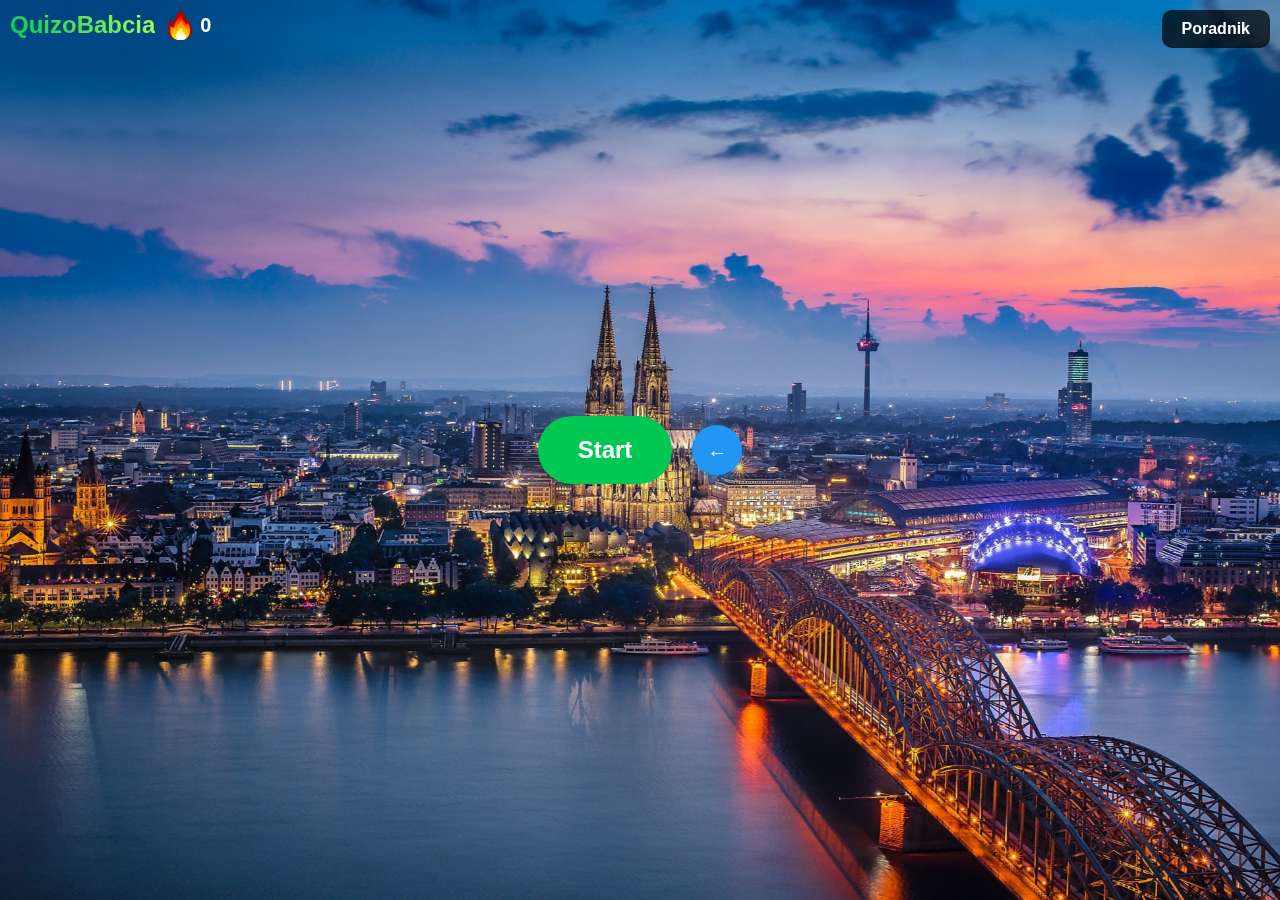
<file: index.html>
<!DOCTYPE html>
<html lang="pl">
<head>
  <meta charset="UTF-8">
  <meta name="viewport" content="width=device-width, initial-scale=1">
  <title>QuizoBabcia - Start</title>
  <!-- Link do pliku CSS -->
  <link rel="stylesheet" href="styles.css">
</head>
<body>
  <!-- Rozmyte tło -->
  <div id="blurredBackground"></div>

  <!-- Napis z logo i licznik -->
  <div class="corner">
    <div class="gradient-text">QuizoBabcia</div>
    <div class="fire-counter">
      <img src="firepass.png" alt="Ogień">
      <span id="fireCount">0</span>
    </div>
  </div>

  <!-- Przyciski: Start, Poradnik i Strzałka w lewo -->
  <div class="container">
    <button id="startBtn">Start</button>
    <button id="helpBtn">Poradnik</button>
    <!-- Dodano okrągły przycisk z niebieską strzałką -->
    <a href="głowna.html" class="arrow-left" aria-label="Powrót do strony głównej">
      &#8592;
    </a>
  </div>

  <!-- Modal wyboru kategorii -->
  <div id="categoryModal" class="modal">
    <div class="modal-content">
      <h2>Wybierz kategorię</h2>
      <button onclick="location.href='quiz_kulinaria.html'">Kulinarne</button>
      <button onclick="location.href='quiz_senior.html'">Senior</button>
      <button onclick="location.href='quiz_przydatne.html'">Przydatne</button>
    </div>
  </div>

  <!-- Overlay poradnika -->
  <div id="helpOverlay">
    <div id="helpContent">
    <h2>==Poradnik QuizoBabcia==</h2>
<p><strong>Poziomy: Łatwy, trudny</strong></p>
<p><strong>Łatwy:</strong> Na rozgrzewkę, jest 10 pytań które się ciągle powtarzają.</p>
<p><strong>Trudny:</strong> Jest 10 pytań, które również się powtarzają, ale są trudniejsze.</p>
<h2>==Co to quizobabcia?==</h2>
<p>Quizobabcia to tak zwany "Quiz" (czytaj kłiz), czyli pytania z różnych kategorii – geografia, matematyka, angielski. Oparty na uczeniu się niemieckiego dla babci Joli. 😊</p>
<h2>==Zasady==</h2>
<p>Wybieraj poprawne odpowiedzi strzałkami (góra i dół). Jeżeli obramówka opcji wyboru jest zielona, zaznaczyłeś dobrze. Jeśli czerwona – źle.</p>
<p>Zwycięska passa to licznik twoich wszystkich wygranych z rzędu we wszystkich kategoriach. Wygrana jest wtedy, kiedy uzyskasz 10/10.</p>
<p><strong>Dobrej zabawy życzy Aleks 😊</strong> <br> 12.04.2025</p>

      <button id="closeHelp">Zamknij</button>
    </div>
  </div>

  <script>
    // Pobieranie liczby wygranych z localStorage
    const fireCounterElement = document.getElementById("fireCount");
    const fireStreak = localStorage.getItem("fireStreak") || 0; // Domyślnie 0
    fireCounterElement.textContent = fireStreak;

    // Obsługa przycisku "Poradnik"
    const helpBtn = document.getElementById("helpBtn");
    const helpOverlay = document.getElementById("helpOverlay");
    const closeHelp = document.getElementById("closeHelp");

    helpBtn.addEventListener("click", () => {
      helpOverlay.style.display = "flex";
      helpOverlay.style.animation = "fadeIn 0.5s ease";
    });

    closeHelp.addEventListener("click", () => {
      helpOverlay.style.animation = "fadeOut 0.5s ease";
      setTimeout(() => {
        helpOverlay.style.display = "none";
      }, 500); // Utrzymanie animacji fadeOut
    });

    // Obsługa przycisku "Start" i otwieranie modalu kategorii
    const startBtn = document.getElementById("startBtn");
    const categoryModal = document.getElementById("categoryModal");

    startBtn.addEventListener("click", () => {
      categoryModal.style.display = "flex"; // Pokazuje modal kategorii
    });

    // Zamknięcie modalu przy kliknięciu poza treścią
    categoryModal.addEventListener("click", (e) => {
      if (e.target === categoryModal) {
        categoryModal.style.display = "none"; // Ukrywa modal
      }
    });
  </script>
</body>
</html>
</file>
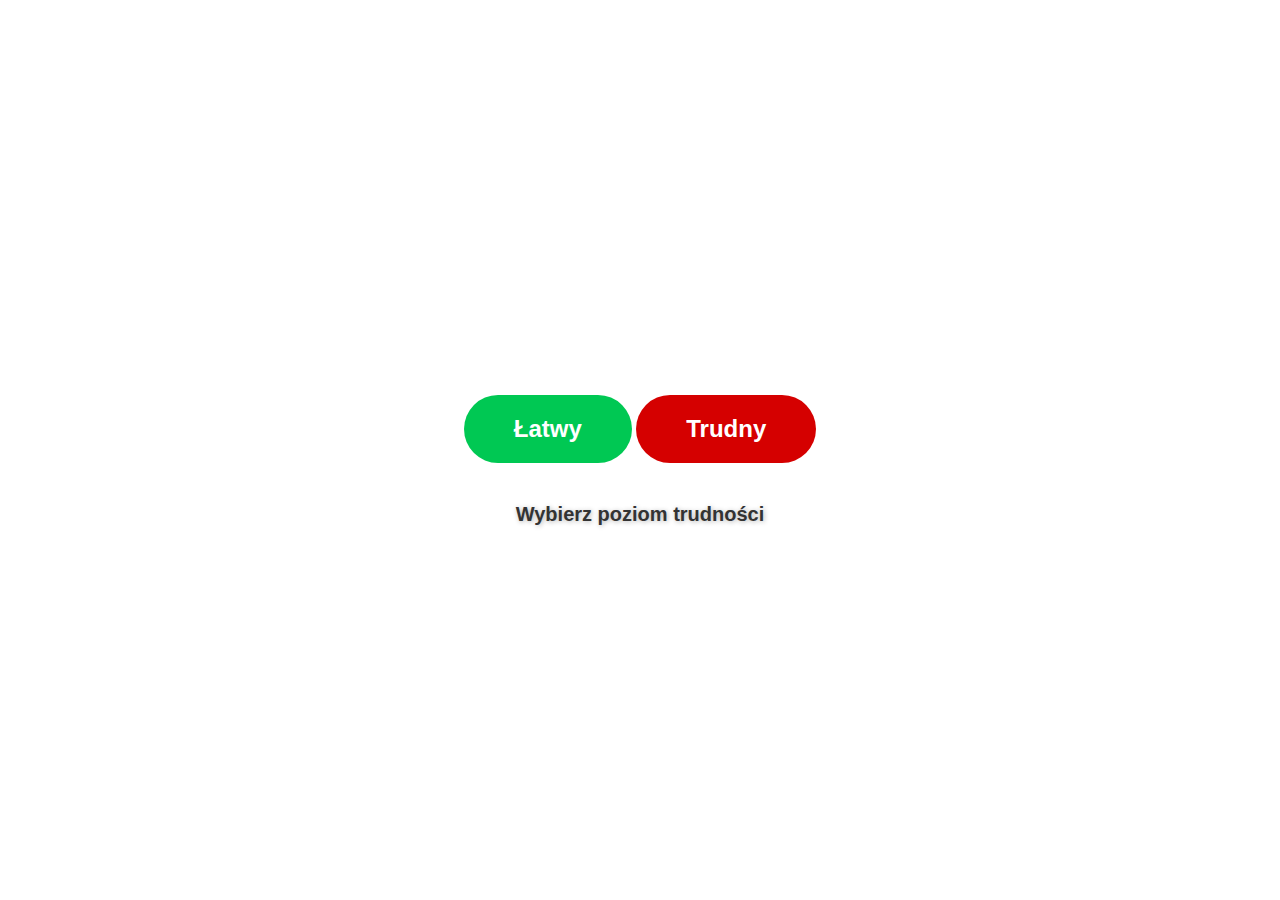
<file: głowna.html>
<!DOCTYPE html>
<html lang="pl">
<head>
  <meta charset="UTF-8">
  <meta name="viewport" content="width=device-width, initial-scale=1">
  <title>QuizoBabcia - Poziomy</title>
  <style>
    /* Reset i podstawowe style */
    * {
      margin: 0;
      padding: 0;
      box-sizing: border-box;
    }

    body {
      font-family: Arial, sans-serif;
      background: url('https://static.vecteezy.com/system/resources/previews/020/580/320/original/landscape-cartoon-scene-green-field-with-bush-on-hill-and-summer-clear-blue-sky-with-blank-space-for-background-and-design-element-vector.jpg') no-repeat center center fixed;
      background-size: cover;
      display: flex;
      flex-direction: column;
      justify-content: center;
      align-items: center;
      height: 100vh;
      overflow: hidden;
    }

    /* Kontener przycisków */
    .button-container {
      text-align: center;
    }

    /* Zielony przycisk Łatwy */
    .easy-button {
      padding: 20px 50px;
      font-size: 24px;
      font-weight: bold;
      color: #fff;
      background-color: #00c853;
      border: none;
      border-radius: 50px;
      cursor: pointer;
      transition: transform 0.4s, box-shadow 0.4s, background-color 0.4s;
    }

    .easy-button:hover {
      transform: scale(1.1);
      box-shadow: 0 0 15px rgba(0, 200, 83, 0.7);
      background-color: #009624;
    }

    /* Czerwony przycisk Trudny */
    .hard-button {
      padding: 20px 50px;
      font-size: 24px;
      font-weight: bold;
      color: #fff;
      background-color: #d50000;
      border: none;
      border-radius: 50px;
      cursor: pointer;
      transition: transform 0.4s, box-shadow 0.4s, background-color 0.4s;
      margin-top: 20px;
    }

    .hard-button:hover {
      transform: scale(1.1);
      box-shadow: 0 0 15px rgba(213, 0, 0, 0.7);
      background-color: #b71c1c;
    }

    /* Styl dla napisu pod przyciskami */
    .difficulty-text {
      margin-top: 40px;
      font-size: 20px;
      font-weight: bold;
      color: #333;
      text-shadow: 1px 1px 5px rgba(0, 0, 0, 0.3);
    }
  </style>
</head>
<body>
  <div class="button-container">
    <!-- Zielony przycisk Łatwy -->
    <button class="easy-button" onclick="location.href='index.html'">Łatwy</button>
    <!-- Czerwony przycisk Trudny -->
    <button class="hard-button" onclick="location.href='indextrudny.html'">Trudny</button>
    <!-- Tekst pod przyciskami -->
    <div class="difficulty-text">Wybierz poziom trudności</div>
  </div>
</body>
</html>
</file>
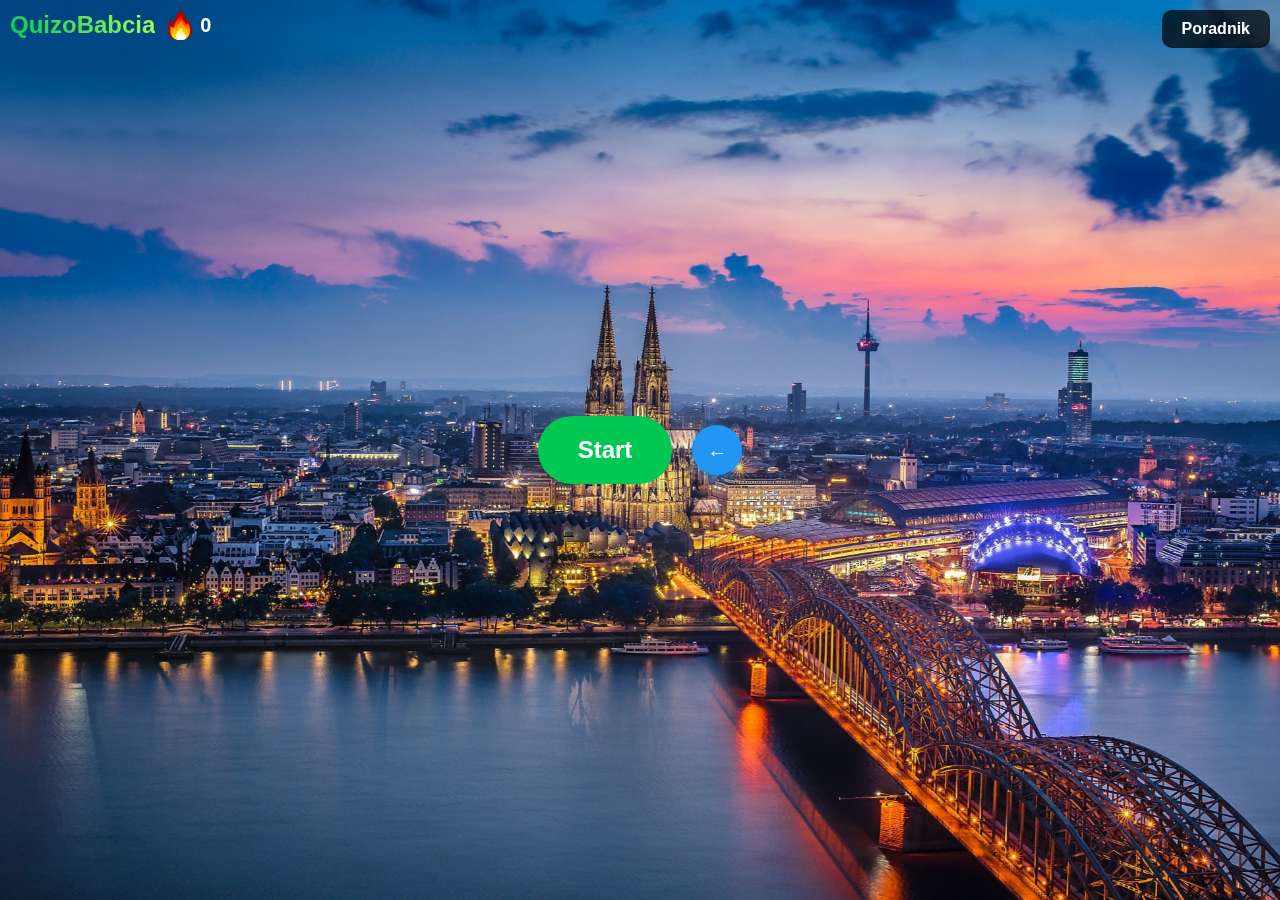
<file: indextrudny.html>
<!DOCTYPE html>
<html lang="pl">
<head>
  <meta charset="UTF-8">
  <meta name="viewport" content="width=device-width, initial-scale=1">
  <title>QuizoBabcia - Start</title>
  <!-- Link do pliku CSS -->
  <link rel="stylesheet" href="styles.css">
</head>
<body>
  <!-- Rozmyte tło -->
  <div id="blurredBackground"></div>

  <!-- Napis z logo i licznik -->
  <div class="corner">
    <div class="gradient-text">QuizoBabcia</div>
    <div class="fire-counter">
      <img src="firepass.png" alt="Ogień">
      <span id="fireCount">0</span>
    </div>
  </div>

  <!-- Przyciski: Start, Poradnik i Strzałka w lewo -->
  <div class="container">
    <button id="startBtn">Start</button>
    <button id="helpBtn">Poradnik</button>
    <!-- Dodano okrągły przycisk z niebieską strzałką -->
    <a href="głowna.html" class="arrow-left" aria-label="Powrót do strony głównej">
      &#8592;
    </a>
  </div>

  <!-- Modal wyboru kategorii -->
  <div id="categoryModal" class="modal">
    <div class="modal-content">
      <h2>Wybierz kategorię</h2>
      <button onclick="location.href='kulinarne.html'">Kulinarne</button>
      <button onclick="location.href='senior.html'">Senior</button>
      <button onclick="location.href='przydatne.html'">Przydatne</button>
    </div>
  </div>

  <!-- Overlay poradnika -->
  <div id="helpOverlay">
    <div id="helpContent">
<h2>==Poradnik QuizoBabcia==</h2>
<p><strong>Poziomy: Łatwy, trudny</strong></p>
<p><strong>Łatwy:</strong> Na rozgrzewkę, jest 10 pytań które się ciągle powtarzają.</p>
<p><strong>Trudny:</strong> Jest 10 pytań, które również się powtarzają, ale są trudniejsze.</p>
<h2>==Co to quizobabcia?==</h2>
<p>Quizobabcia to tak zwany "Quiz" (czytaj kłiz), czyli pytania z różnych kategorii – geografia, matematyka, angielski. Oparty na uczeniu się niemieckiego dla babci Joli. 😊</p>
<h2>==Zasady==</h2>
<p>Wybieraj poprawne odpowiedzi strzałkami (góra i dół). Jeżeli obramówka opcji wyboru jest zielona, zaznaczyłeś dobrze. Jeśli czerwona – źle.</p>
<p>Zwycięska passa to licznik twoich wszystkich wygranych z rzędu we wszystkich kategoriach. Wygrana jest wtedy, kiedy uzyskasz 10/10.</p>
<p><strong>Dobrej zabawy życzy Aleks 😊</strong> <br> 12.04.2025</p>

      <button id="closeHelp">Zamknij</button>
    </div>
  </div>

  <script>
    // Pobieranie liczby wygranych z localStorage
    const fireCounterElement = document.getElementById("fireCount");
    const fireStreak = localStorage.getItem("fireStreak") || 0; // Domyślnie 0
    fireCounterElement.textContent = fireStreak;

    // Obsługa przycisku "Poradnik"
    const helpBtn = document.getElementById("helpBtn");
    const helpOverlay = document.getElementById("helpOverlay");
    const closeHelp = document.getElementById("closeHelp");

    helpBtn.addEventListener("click", () => {
      helpOverlay.style.display = "flex";
      helpOverlay.style.animation = "fadeIn 0.5s ease";
    });

    closeHelp.addEventListener("click", () => {
      helpOverlay.style.animation = "fadeOut 0.5s ease";
      setTimeout(() => {
        helpOverlay.style.display = "none";
      }, 500); // Utrzymanie animacji fadeOut
    });

    // Obsługa przycisku "Start" i otwieranie modalu kategorii
    const startBtn = document.getElementById("startBtn");
    const categoryModal = document.getElementById("categoryModal");

    startBtn.addEventListener("click", () => {
      categoryModal.style.display = "flex"; // Pokazuje modal kategorii
    });

    // Zamknięcie modalu przy kliknięciu poza treścią
    categoryModal.addEventListener("click", (e) => {
      if (e.target === categoryModal) {
        categoryModal.style.display = "none"; // Ukrywa modal
      }
    });
  </script>
</body>
</html>
</file>
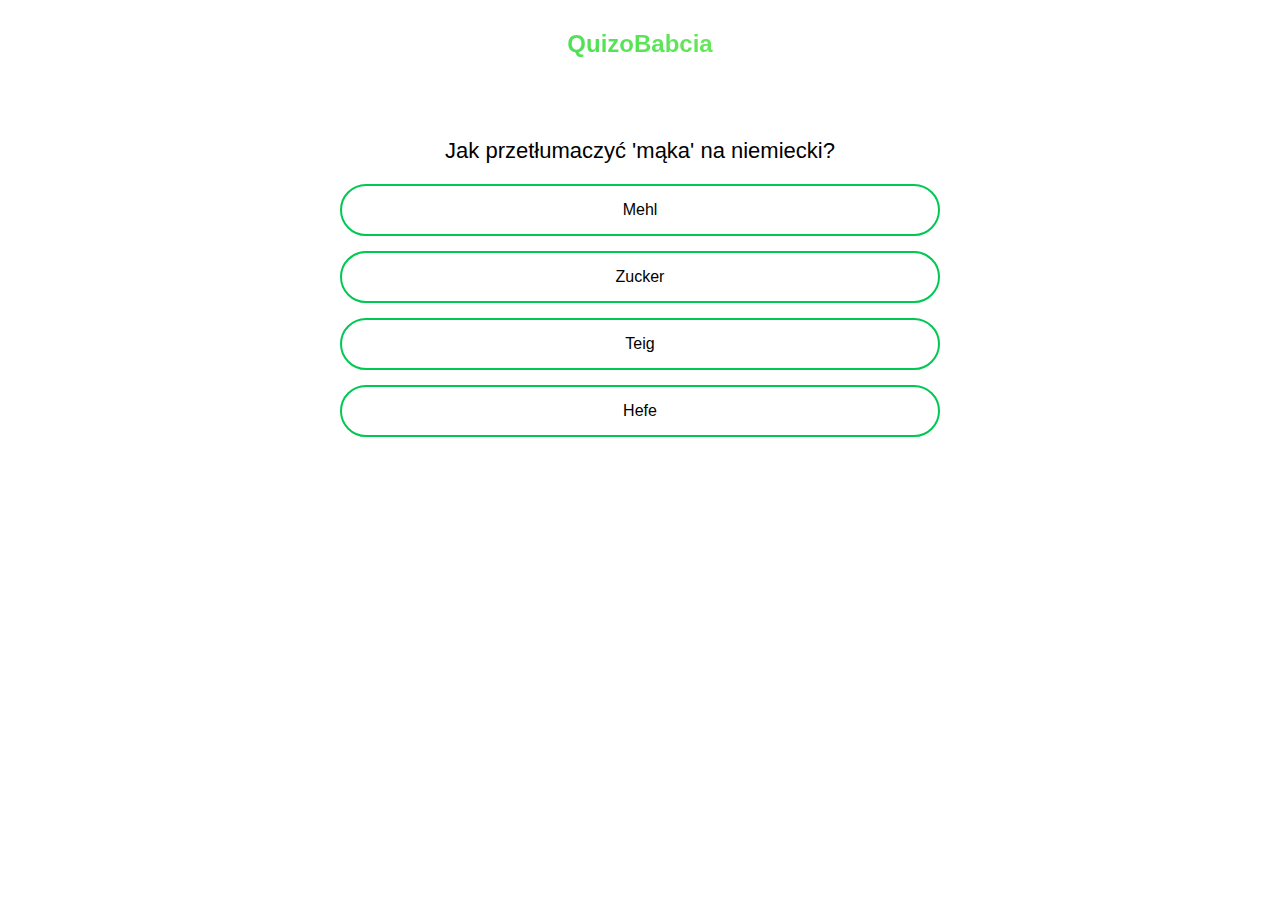
<file: kulinarne.html>
<!DOCTYPE html>
<html lang="pl">
<head>
  <meta charset="UTF-8">
  <meta name="viewport" content="width=device-width, initial-scale=1">
  <title>Quiz Kulinarne - QuizoBabcia</title>
  <style>
    * { box-sizing: border-box; margin: 0; padding: 0; }
    body {
      font-family: Arial, sans-serif;
      background-color: #fff;
      min-height: 100vh;
      padding: 20px;
      position: relative;
    }
    .gradient-text {
      font-size: 24px;
      font-weight: bold;
      background: linear-gradient(45deg, #00c853, #b2ff59);
      -webkit-background-clip: text;
      -webkit-text-fill-color: transparent;
    }
    .quiz-container {
      max-width: 600px;
      margin: 80px auto 0;
      text-align: center;
    }
    .question {
      font-size: 22px;
      margin-bottom: 20px;
    }
    .options {
      display: flex;
      flex-direction: column;
      gap: 15px;
    }
    .option {
      padding: 15px;
      background-color: #fff;
      border: 2px solid #00c853;
      border-radius: 50px;
      cursor: pointer;
      transition: background-color 0.3s, transform 0.3s;
    }
    .option:hover {
      background-color: #f0f0f0;
      transform: scale(1.02);
    }
    .end-btn {
      margin-top: 20px;
      padding: 10px 30px;
      font-size: 18px;
      color: #fff;
      background-color: #00c853;
      border: none;
      border-radius: 50px;
      cursor: pointer;
      transition: background-color 0.3s;
    }
    .end-btn:hover {
      background-color: #009624;
    }
    .hidden { display: none; }
  </style>
</head>
<body>
  <div class="gradient-text" style="text-align: center; margin-top: 10px;">QuizoBabcia</div>

  <div class="quiz-container">
    <div id="question" class="question">Pobieranie pytania...</div>
    <div id="options" class="options"></div>
    <button id="endBtn" class="end-btn hidden">Zakończ Quiz</button>
  </div>

  <script>
    const questions = [
      { question: "Jak przetłumaczyć 'mąka' na niemiecki?", options: ["Hefe", "Mehl", "Teig", "Zucker"], answer: "Mehl" },
      { question: "Co oznacza 'Rindfleisch'?", options: ["Mięso wieprzowe", "Wołowina", "Cielęcina", "Kurczak"], answer: "Wołowina" },
      { question: "Jak powiedzieć 'kuchenka mikrofalowa' po niemiecku?", options: ["Kochfeld", "Ofen", "Mikrowelle", "Herd"], answer: "Mikrowelle" },
      { question: "Co znaczy 'Gewürze'?", options: ["Sosy", "Mięsa", "Warzywa", "Przyprawy"], answer: "Przyprawy" },
      { question: "Jak przetłumaczyć 'śmietana' na niemiecki?", options: ["Quark", "Joghurt", "Sahne", "Milch"], answer: "Sahne" },
      { question: "Co oznacza 'Backpulver'?", options: ["Sól", "Proszek do pieczenia", "Mąka", "Papryka"], answer: "Proszek do pieczenia" },
      { question: "Jak powiedzieć 'patelnia' po niemiecku?", options: ["Topf", "Pfanne", "Teller", "Löffel"], answer: "Pfanne" },
      { question: "Co oznacza 'Schnittlauch'?", options: ["Czosnek", "Szczypiorek", "Por", "Pietruszka"], answer: "Szczypiorek" },
      { question: "Jak przetłumaczyć 'ciasto' (np. szarlotka) na niemiecki?", options: ["Torte", "Keks", "Kuchen", "Gebäck"], answer: "Kuchen" },
      { question: "Co znaczy 'Knoblauch'?", options: ["Cebula", "Imbir", "Czosnek", "Pieprz"], answer: "Czosnek" }
    ];

    let currentQuestion = 0;
    let score = 0;
    const questionEl = document.getElementById("question");
    const optionsEl = document.getElementById("options");
    const endBtn = document.getElementById("endBtn");

    function shuffleOptions(options) {
      for (let i = options.length - 1; i > 0; i--) {
        const j = Math.floor(Math.random() * (i + 1));
        [options[i], options[j]] = [options[j], options[i]];
      }
      return options;
    }

    function loadQuestion() {
      if (currentQuestion >= questions.length) {
        showEndScreen();
        return;
      }

      const q = questions[currentQuestion];
      questionEl.textContent = q.question;
      optionsEl.innerHTML = "";
      const shuffledOptions = shuffleOptions([...q.options]);

      shuffledOptions.forEach(option => {
        const btn = document.createElement("div");
        btn.textContent = option;
        btn.className = "option";
        btn.addEventListener("click", () => selectOption(btn, q.answer));
        optionsEl.appendChild(btn);
      });
    }

    function selectOption(btn, correctAnswer) {
      const isCorrect = btn.textContent === correctAnswer;
      if (isCorrect) {
        score++;
        btn.style.borderColor = "#00c853";
      } else {
        btn.style.borderColor = "red";
      }

      Array.from(document.getElementsByClassName("option")).forEach(option => {
        option.style.pointerEvents = "none";
      });

      setTimeout(() => {
        currentQuestion++;
        loadQuestion();
      }, 1000);
    }

    function showEndScreen() {
      questionEl.textContent = `Koniec quizu! Twój wynik to: ${score} z ${questions.length}`;
      optionsEl.innerHTML = "";
      endBtn.classList.remove("hidden");

      if (score === 10) {
        const fireStreak = parseInt(localStorage.getItem("fireStreak") || "0") + 1;
        localStorage.setItem("fireStreak", fireStreak);
      } else {
        localStorage.setItem("fireStreak", "0");
      }
    }

    endBtn.addEventListener("click", () => {
      window.location.href = "index.html";
    });

    loadQuestion();
  </script>
</body>
</html>
</file>
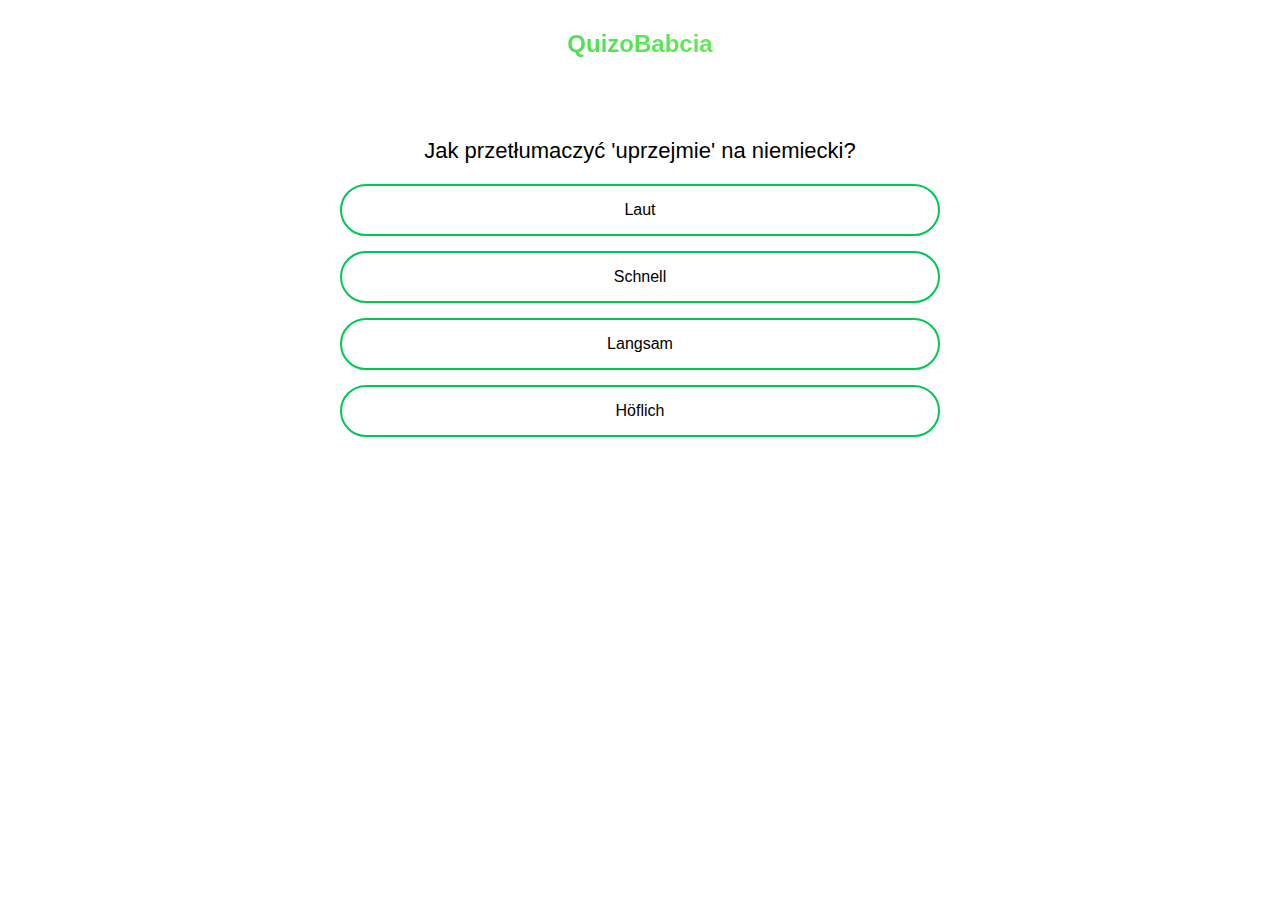
<file: przydatne.html>
<!DOCTYPE html>
<html lang="pl">
<head>
  <meta charset="UTF-8">
  <meta name="viewport" content="width=device-width, initial-scale=1">
  <title>Quiz Przydatne (Trudniejsze) - QuizoBabcia</title>
  <style>
    * { box-sizing: border-box; margin: 0; padding: 0; }
    body {
      font-family: Arial, sans-serif;
      background-color: #fff;
      min-height: 100vh;
      padding: 20px;
      position: relative;
    }
    .gradient-text {
      font-size: 24px;
      font-weight: bold;
      background: linear-gradient(45deg, #00c853, #b2ff59);
      -webkit-background-clip: text;
      -webkit-text-fill-color: transparent;
    }
    .quiz-container {
      max-width: 600px;
      margin: 80px auto 0;
      text-align: center;
    }
    .question {
      font-size: 22px;
      margin-bottom: 20px;
    }
    .options {
      display: flex;
      flex-direction: column;
      gap: 15px;
    }
    .option {
      padding: 15px;
      background-color: #fff;
      border: 2px solid #00c853;
      border-radius: 50px;
      cursor: pointer;
      transition: background-color 0.3s, transform 0.3s;
    }
    .option:hover {
      background-color: #f0f0f0;
      transform: scale(1.02);
    }
    .end-btn {
      margin-top: 30px;
      padding: 12px 30px;
      font-size: 18px;
      color: #fff;
      background-color: #00c853;
      border: none;
      border-radius: 50px;
      cursor: pointer;
      transition: background-color 0.3s;
    }
    .end-btn:hover {
      background-color: #009624;
    }
    .hidden {
      display: none;
    }
  </style>
</head>
<body>
  <div class="gradient-text" style="text-align: center; margin-top: 10px;">QuizoBabcia</div>

  <div class="quiz-container">
    <div id="question" class="question">Ładowanie pytania...</div>
    <div id="options" class="options"></div>
    <button id="endBtn" class="end-btn hidden">Idź na stronę główną</button>
  </div>

  <script>
    const questions = [
      { question: "Jak przetłumaczyć 'uprzejmie' na niemiecki?", options: ["Höflich", "Schnell", "Laut", "Langsam"], answer: "Höflich" },
      { question: "Jak powiedzieć 'Czy możesz mi pomóc?' po niemiecku?", options: ["Kannst du mir helfen?", "Wie heißt du?", "Ich habe Hunger", "Wo bist du?"], answer: "Kannst du mir helfen?" },
      { question: "Jak przetłumaczyć 'czekam na ciebie' na niemiecki?", options: ["Ich warte auf dich", "Ich sehe dich", "Ich brauche dich", "Ich gehe mit dir"], answer: "Ich warte auf dich" },
      { question: "Jak powiedzieć 'Muszę iść' po niemiecku?", options: ["Ich muss gehen", "Ich will essen", "Ich bin müde", "Ich mag dich"], answer: "Ich muss gehen" },
      { question: "Jak przetłumaczyć 'jestem zmęczony' na niemiecki?", options: ["Ich bin müde", "Ich bin glücklich", "Ich bin stark", "Ich bin hungrig"], answer: "Ich bin müde" },
      { question: "Jak powiedzieć 'Nie rozumiem' po niemiecku?", options: ["Ich verstehe nicht", "Ich weiß nicht", "Ich kenne dich", "Ich spreche gut"], answer: "Ich verstehe nicht" },
      { question: "Jak przetłumaczyć 'To jest trudne' na niemiecki?", options: ["Das ist schwierig", "Das ist schön", "Das ist lecker", "Das ist alt"], answer: "Das ist schwierig" },
      { question: "Jak powiedzieć 'Lubię to' po niemiecku?", options: ["Ich mag das", "Ich sehe das", "Ich nehme das", "Ich höre das"], answer: "Ich mag das" },
      { question: "Jak przetłumaczyć 'Potrzebuję pomocy' na niemiecki?", options: ["Ich brauche Hilfe", "Ich will schlafen", "Ich muss gehen", "Ich habe Hunger"], answer: "Ich brauche Hilfe" },
      { question: "Jak powiedzieć 'To jest możliwe' po niemiecku?", options: ["Das ist möglich", "Das ist fertig", "Das ist schlimm", "Das ist genug"], answer: "Das ist möglich" }
    ];

    let currentQuestion = 0;
    let score = 0;

    const questionEl = document.getElementById("question");
    const optionsEl = document.getElementById("options");
    const endBtn = document.getElementById("endBtn");

    function shuffleOptions(options) {
      for (let i = options.length - 1; i > 0; i--) {
        const j = Math.floor(Math.random() * (i + 1));
        [options[i], options[j]] = [options[j], options[i]];
      }
      return options;
    }

    function loadQuestion() {
      const q = questions[currentQuestion];
      questionEl.textContent = q.question;
      optionsEl.innerHTML = "";
      const shuffledOptions = shuffleOptions([...q.options]);
      shuffledOptions.forEach(option => {
        const btn = document.createElement("div");
        btn.textContent = option;
        btn.className = "option";
        btn.addEventListener("click", () => selectOption(btn, q.answer));
        optionsEl.appendChild(btn);
      });
    }

    function selectOption(btn, correctAnswer) {
      Array.from(document.getElementsByClassName("option")).forEach(option => {
        option.style.pointerEvents = "none";
      });

      if (btn.textContent === correctAnswer) {
        score++;
        btn.style.borderColor = "#00c853";
      } else {
        btn.style.borderColor = "red";
      }

      setTimeout(() => {
        currentQuestion++;
        if (currentQuestion < questions.length) {
          loadQuestion();
        } else {
          questionEl.textContent = `Koniec quizu! Twój wynik to: ${score} z ${questions.length}`;
          optionsEl.innerHTML = "";
          endBtn.classList.remove("hidden");
        }
      }, 1000);
    }

    loadQuestion();

    endBtn.addEventListener("click", () => {
      window.location.href = "index.html";
    });
  </script>
</body>
</html>
</file>
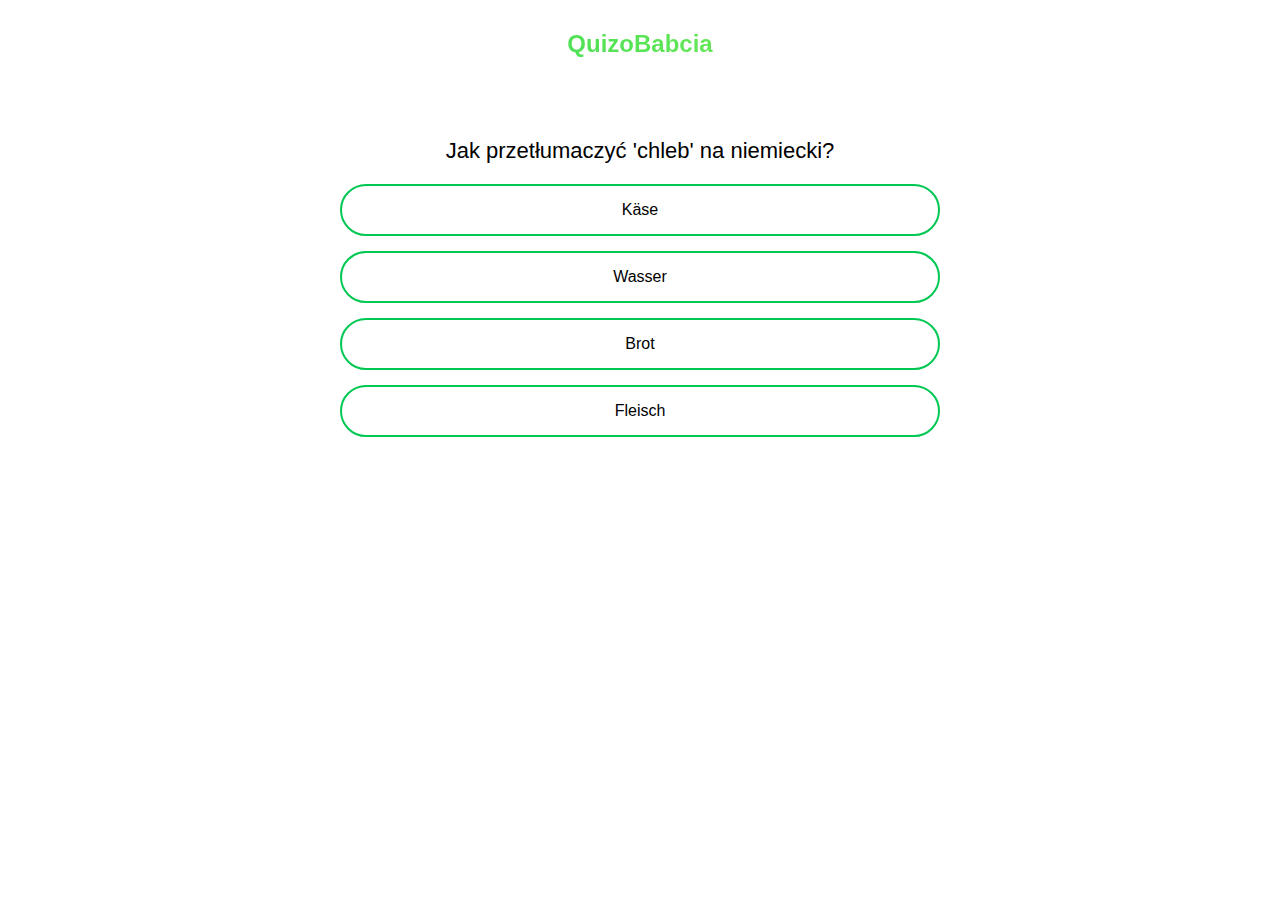
<file: quiz_kulinaria.html>
<!DOCTYPE html>
<html lang="pl">
<head>
  <meta charset="UTF-8">
  <meta name="viewport" content="width=device-width, initial-scale=1">
  <title>Quiz Kulinarne - QuizoBabcia</title>
  <style>
    /* Reset */
    * { box-sizing: border-box; margin: 0; padding: 0; }
    body {
      font-family: Arial, sans-serif;
      background-color: #fff;
      min-height: 100vh;
      padding: 20px;
      position: relative;
    }
    .gradient-text {
      font-size: 24px;
      font-weight: bold;
      background: linear-gradient(45deg, #00c853, #b2ff59);
      -webkit-background-clip: text;
      -webkit-text-fill-color: transparent;
    }
    .quiz-container {
      max-width: 600px;
      margin: 80px auto 0;
      text-align: center;
    }
    .question {
      font-size: 22px;
      margin-bottom: 20px;
    }
    .options {
      display: flex;
      flex-direction: column;
      gap: 15px;
    }
    .option {
      padding: 15px;
      background-color: #fff;
      border: 2px solid #00c853;
      border-radius: 50px;
      cursor: pointer;
      transition: background-color 0.3s, transform 0.3s;
    }
    .option:hover {
      background-color: #f0f0f0;
      transform: scale(1.02);
    }
    .next-btn, .end-btn {
      margin-top: 20px;
      padding: 10px 30px;
      font-size: 18px;
      color: #fff;
      background-color: #00c853;
      border: none;
      border-radius: 50px;
      cursor: pointer;
      transition: background-color 0.3s;
    }
    .next-btn:hover, .end-btn:hover {
      background-color: #009624;
    }
    .hidden { display: none; }
    .review-option {
      padding: 15px;
      margin: 10px;
      border-radius: 5px;
      border: 1px solid #ccc;
      background-color: #f4f4f4;
    }
    .correct {
      background-color: #00c853;
      color: #fff;
    }
    .incorrect {
      background-color: #f44336;
      color: #fff;
    }
  </style>
</head>
<body>
  <!-- Tytuł -->
  <div class="gradient-text" style="text-align: center; margin-top: 10px;">QuizoBabcia</div>

  <div class="quiz-container">
    <div id="question" class="question">Pobieranie pytania...</div>
    <div id="options" class="options"></div>
    <button id="nextBtn" class="next-btn hidden">Następne pytanie</button>
    <button id="endBtn" class="end-btn hidden">Zakończ Quiz</button>
  </div>

  <script>
    // Pytania kulinarne
    const questions = [
      { question: "Jak przetłumaczyć 'chleb' na niemiecki?", options: ["Käse", "Wasser", "Fleisch", "Brot"], answer: "Brot" },
      { question: "Jak powiedzieć 'masło' po niemiecku?", options: ["Butter", "Margarine", "Sahne", "Käse"], answer: "Butter" },
      { question: "Jak przetłumaczyć 'mleko' na niemiecki?", options: ["Wasser", "Kaffee", "Milch", "Saft"], answer: "Milch" },
      { question: "Jak powiedzieć 'jajko' po niemiecku?", options: ["Fisch", "Huhn", "Käse", "Ei"], answer: "Ei" },
      { question: "Jak przetłumaczyć 'ser' na niemiecki?", options: ["Wurst", "Milch", "Butter", "Käse"], answer: "Käse" },
      { question: "Jak powiedzieć 'ryba' po niemiecku?", options: ["Gemüse", "Fisch", "Obst", "Fleisch"], answer: "Fisch" },
      { question: "Jak przetłumaczyć 'mięso' na niemiecki?", options: ["Milch", "Gemüse", "Obst", "Fleisch"], answer: "Fleisch" },
      { question: "Jak powiedzieć 'pomidor' po niemiecku?", options: ["Paprika", "Tomate", "Zwiebel", "Gurke"], answer: "Tomate" },
      { question: "Jak przetłumaczyć 'cukier' na niemiecki?", options: ["Zucker", "Salz", "Honig", "Pfeffer"], answer: "Zucker" },
      { question: "Jak powiedzieć 'sól' po niemiecku?", options: ["Salz", "Pfeffer", "Zucker", "Kräuter"], answer: "Salz" }
    ];

    let currentQuestion = 0;
    let score = 0;
    const questionEl = document.getElementById("question");
    const optionsEl = document.getElementById("options");
    const nextBtn = document.getElementById("nextBtn");
    const endBtn = document.getElementById("endBtn");

    // Funkcja do losowania odpowiedzi
    function shuffleOptions(options) {
      for (let i = options.length - 1; i > 0; i--) {
        const j = Math.floor(Math.random() * (i + 1));
        [options[i], options[j]] = [options[j], options[i]];
      }
      return options;
    }

    function loadQuestion() {
      nextBtn.classList.add("hidden");
      endBtn.classList.add("hidden");
      const q = questions[currentQuestion];
      questionEl.textContent = q.question;
      optionsEl.innerHTML = "";
      const shuffledOptions = shuffleOptions([...q.options]);
      shuffledOptions.forEach(option => {
        const btn = document.createElement("div");
        btn.textContent = option;
        btn.className = "option";
        btn.addEventListener("click", () => selectOption(btn, q.answer));
        optionsEl.appendChild(btn);
      });
    }

    function selectOption(btn, correctAnswer) {
      Array.from(document.getElementsByClassName("option")).forEach(option => {
        option.style.pointerEvents = "none";
      });
      if (btn.textContent === correctAnswer) {
        score++;
        btn.style.borderColor = "#00c853";
      } else {
        btn.style.borderColor = "red";
      }
      nextBtn.classList.remove("hidden");
    }

    nextBtn.addEventListener("click", () => {
      currentQuestion++;
      if (currentQuestion < questions.length) {
        loadQuestion();
      } else {
        questionEl.textContent = `Koniec quizu! Twój wynik to: ${score} z ${questions.length}`;
        optionsEl.innerHTML = "";
        nextBtn.classList.add("hidden");
        endBtn.classList.remove("hidden");
      }
    });

    endBtn.addEventListener("click", () => {
      if (score === 10) {
        const fireStreak = parseInt(localStorage.getItem("fireStreak") || "0") + 1;
        localStorage.setItem("fireStreak", fireStreak);
      } else {
        localStorage.setItem("fireStreak", "0");
      }
      window.location.href = "index.html";
    });

    loadQuestion();
  </script>
</body>
</html>
</file>
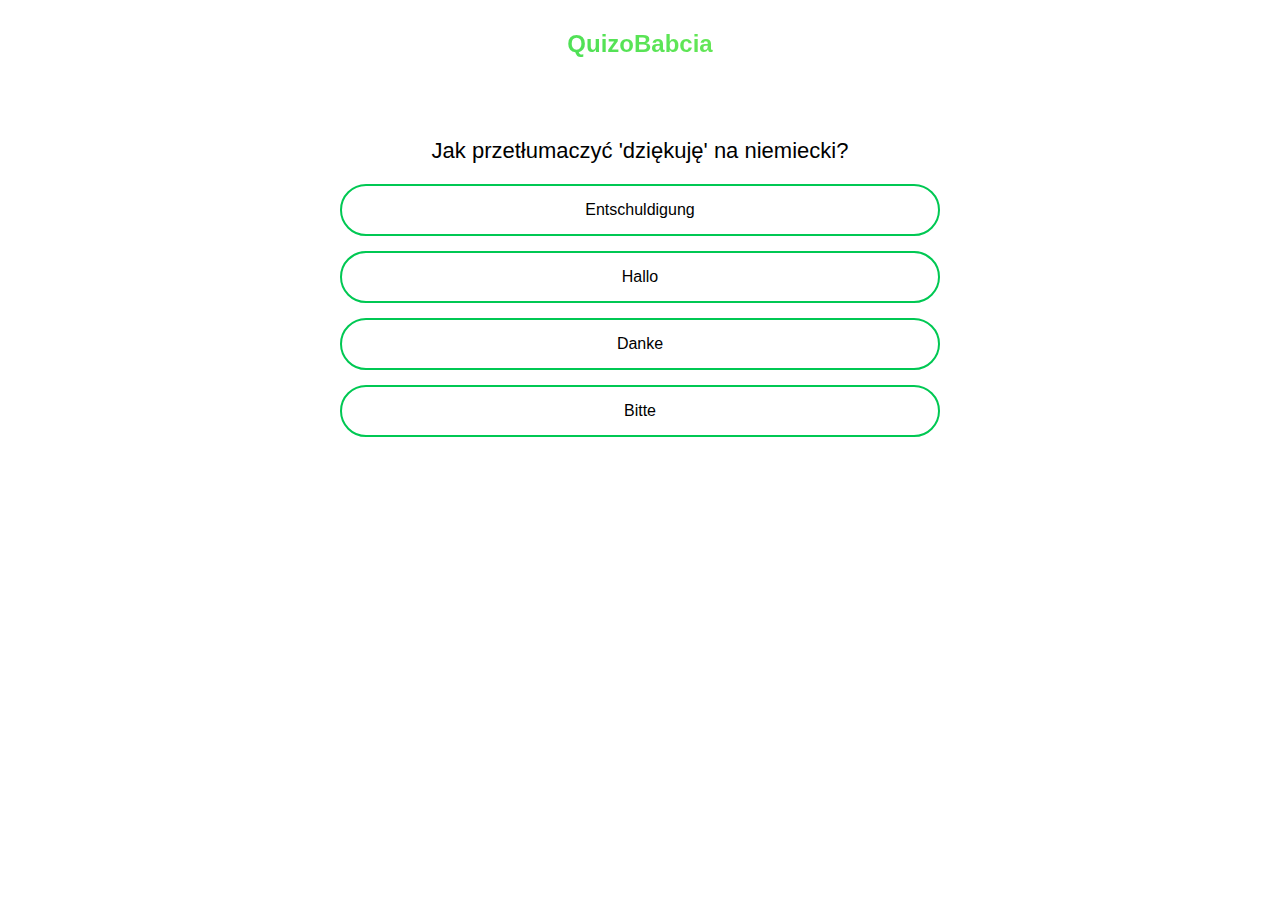
<file: quiz_przydatne.html>
<!DOCTYPE html>
<html lang="pl">
<head>
  <meta charset="UTF-8">
  <meta name="viewport" content="width=device-width, initial-scale=1">
  <title>Quiz Przydatne - QuizoBabcia</title>
  <style>
    * { box-sizing: border-box; margin: 0; padding: 0; }
    body {
      font-family: Arial, sans-serif;
      background-color: #fff;
      min-height: 100vh;
      padding: 20px;
      position: relative;
    }
    .gradient-text {
      font-size: 24px;
      font-weight: bold;
      background: linear-gradient(45deg, #00c853, #b2ff59);
      -webkit-background-clip: text;
      -webkit-text-fill-color: transparent;
    }
    .quiz-container {
      max-width: 600px;
      margin: 80px auto 0;
      text-align: center;
    }
    .question {
      font-size: 22px;
      margin-bottom: 20px;
    }
    .options {
      display: flex;
      flex-direction: column;
      gap: 15px;
    }
    .option {
      padding: 15px;
      background-color: #fff;
      border: 2px solid #00c853;
      border-radius: 50px;
      cursor: pointer;
      transition: background-color 0.3s, transform 0.3s;
    }
    .option:hover {
      background-color: #f0f0f0;
      transform: scale(1.02);
    }
    .next-btn, .end-btn {
      margin-top: 20px;
      padding: 10px 30px;
      font-size: 18px;
      color: #fff;
      background-color: #00c853;
      border: none;
      border-radius: 50px;
      cursor: pointer;
      transition: background-color 0.3s;
    }
    .next-btn:hover, .end-btn:hover {
      background-color: #009624;
    }
    .hidden {
      display: none;
    }
    .review-option {
      padding: 15px;
      margin: 10px;
      border-radius: 5px;
      border: 1px solid #ccc;
      background-color: #f4f4f4;
    }
    .correct {
      background-color: #00c853;
      color: #fff;
    }
    .incorrect {
      background-color: #f44336;
      color: #fff;
    }
  </style>
</head>
<body>
  <div class="gradient-text" style="text-align: center; margin-top: 10px;">QuizoBabcia</div>

  <div class="quiz-container">
    <div id="question" class="question">Pobieranie pytania...</div>
    <div id="options" class="options"></div>
    <button id="nextBtn" class="next-btn hidden">Następne pytanie</button>
    <button id="endBtn" class="end-btn hidden">Zakończ Quiz</button>
  </div>

  <script>
    const questions = [
      { question: "Jak przetłumaczyć 'dziękuję' na niemiecki?", options: ["Danke", "Bitte", "Entschuldigung", "Hallo"], answer: "Danke" },
      { question: "Jak powiedzieć 'proszę' po niemiecku?", options: ["Bitte", "Tschüss", "Guten Tag", "Ja"], answer: "Bitte" },
      { question: "Jak przetłumaczyć 'dobry wieczór' na niemiecki?", options: ["Guten Morgen", "Guten Abend", "Gute Nacht", "Hallo"], answer: "Guten Abend" },
      { question: "Jak powiedzieć 'do widzenia' po niemiecku?", options: ["Tschüss", "Auf Wiedersehen", "Guten Morgen", "Hallo"], answer: "Tschüss" },
      { question: "Jak przetłumaczyć 'miłość' na niemiecki?", options: ["Liebe", "Freundschaft", "Hass", "Angst"], answer: "Liebe" },
      { question: "Jak powiedzieć 'przepraszam' po niemiecku?", options: ["Entschuldigung", "Danke", "Bitte", "Hallo"], answer: "Entschuldigung" },
      { question: "Jak przetłumaczyć 'dzień dobry' na niemiecki?", options: ["Guten Morgen", "Guten Tag", "Gute Nacht", "Tschüss"], answer: "Guten Morgen" },
      { question: "Jak powiedzieć 'tak' po niemiecku?", options: ["Ja", "Nein", "Vielleicht", "Bitte"], answer: "Ja" },
      { question: "Jak przetłumaczyć 'nie' na niemiecki?", options: ["Ja", "Nein", "Vielleicht", "Bitte"], answer: "Nein" },
      { question: "Jak przetłumaczyć 'woda' na niemiecki?", options: ["Wasser", "Milch", "Bier", "Kaffee"], answer: "Wasser" }
    ];

    let currentQuestion = 0;
    let score = 0;
    const questionEl = document.getElementById("question");
    const optionsEl = document.getElementById("options");
    const nextBtn = document.getElementById("nextBtn");
    const endBtn = document.getElementById("endBtn");

    // Funkcja losująca odpowiedzi
    function shuffleOptions(options) {
      for (let i = options.length - 1; i > 0; i--) {
        const j = Math.floor(Math.random() * (i + 1));
        [options[i], options[j]] = [options[j], options[i]];
      }
      return options;
    }

    function loadQuestion() {
      nextBtn.classList.add("hidden");
      endBtn.classList.add("hidden");
      const q = questions[currentQuestion];
      questionEl.textContent = q.question;
      optionsEl.innerHTML = "";
      const shuffledOptions = shuffleOptions([...q.options]);
      shuffledOptions.forEach(option => {
        const btn = document.createElement("div");
        btn.textContent = option;
        btn.className = "option";
        btn.addEventListener("click", () => selectOption(btn, q.answer));
        optionsEl.appendChild(btn);
      });
    }

    function selectOption(btn, correctAnswer) {
      Array.from(document.getElementsByClassName("option")).forEach(option => {
        option.style.pointerEvents = "none";
      });
      if (btn.textContent === correctAnswer) {
        score++;
        btn.style.borderColor = "#00c853";
      } else {
        btn.style.borderColor = "red";
      }
      nextBtn.classList.remove("hidden");
    }

    nextBtn.addEventListener("click", () => {
      currentQuestion++;
      if (currentQuestion < questions.length) {
        loadQuestion();
      } else {
        questionEl.textContent = `Koniec quizu! Twój wynik to: ${score} z ${questions.length}`;
        optionsEl.innerHTML = "";
        nextBtn.classList.add("hidden");
        endBtn.classList.remove("hidden");
      }
    });

    endBtn.addEventListener("click", () => {
      if (score === 10) {
        const fireStreak = parseInt(localStorage.getItem("fireStreak") || "0") + 1;
        localStorage.setItem("fireStreak", fireStreak);
      } else {
        localStorage.setItem("fireStreak", "0");
      }
      window.location.href = "index.html";
    });

    loadQuestion();
  </script>
</body>
</html>
</file>
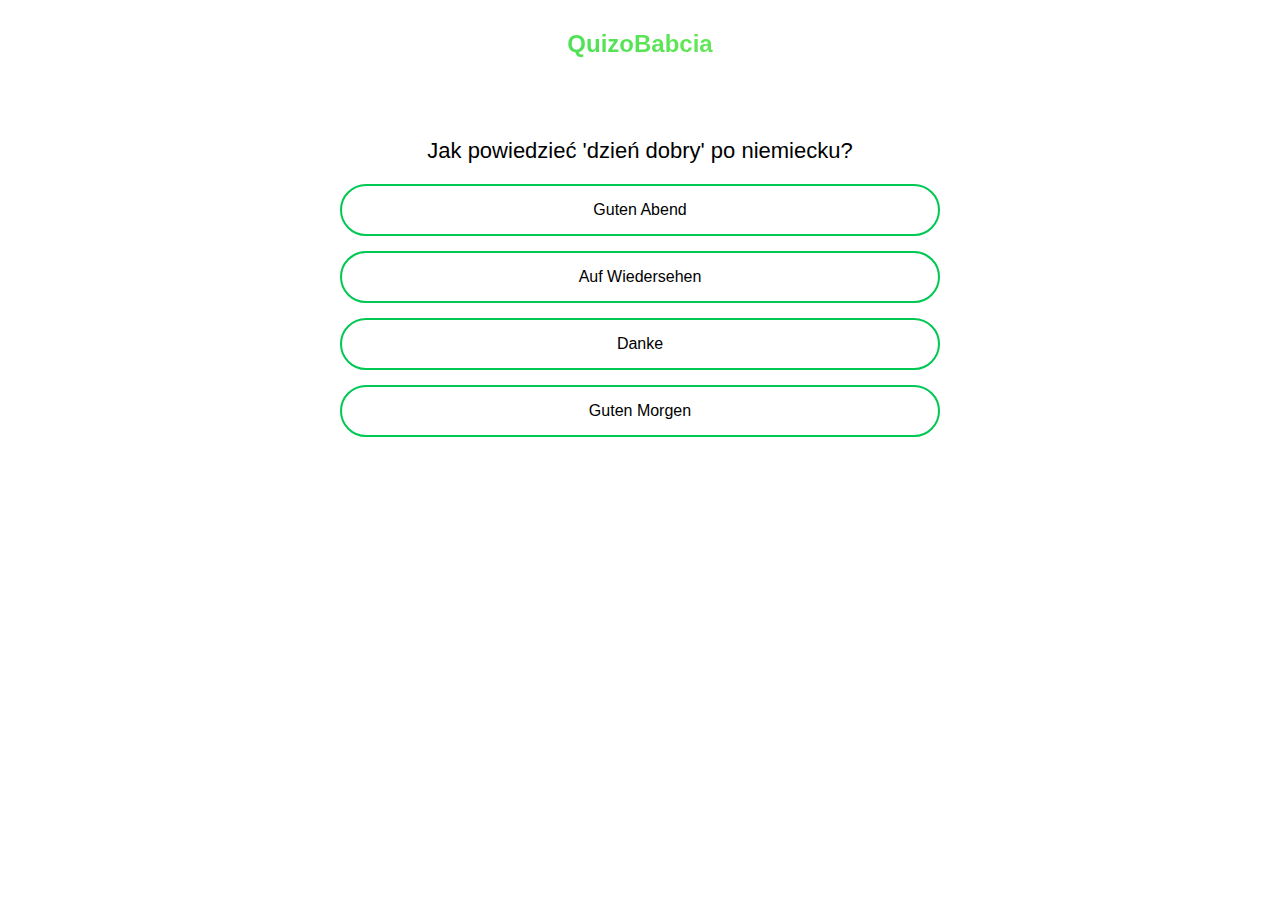
<file: quiz_senior.html>
<!DOCTYPE html>
<html lang="pl">
<head>
  <meta charset="UTF-8">
  <meta name="viewport" content="width=device-width, initial-scale=1">
  <title>Quiz Senior - QuizoBabcia</title>
  <style>
    /* Style wspólne */
    * { box-sizing: border-box; margin: 0; padding: 0; }
    body {
      font-family: Arial, sans-serif;
      background-color: #fff;
      min-height: 100vh;
      padding: 20px;
      position: relative;
    }
    .gradient-text {
      font-size: 24px;
      font-weight: bold;
      background: linear-gradient(45deg, #00c853, #b2ff59);
      -webkit-background-clip: text;
      -webkit-text-fill-color: transparent;
      text-align: center;
      margin-top: 10px;
    }
    .quiz-container {
      max-width: 600px;
      margin: 80px auto 0;
      text-align: center;
    }
    .question {
      font-size: 22px;
      margin-bottom: 20px;
    }
    .options {
      display: flex;
      flex-direction: column;
      gap: 15px;
    }
    .option {
      padding: 15px;
      background-color: #fff;
      border: 2px solid #00c853;
      border-radius: 50px;
      cursor: pointer;
      transition: background-color 0.3s, transform 0.3s;
    }
    .option:hover {
      background-color: #f0f0f0;
      transform: scale(1.02);
    }
    .next-btn, .end-btn {
      margin-top: 20px;
      padding: 10px 30px;
      font-size: 18px;
      color: #fff;
      background-color: #00c853;
      border: none;
      border-radius: 50px;
      cursor: pointer;
      transition: background-color 0.3s;
    }
    .next-btn:hover, .end-btn:hover {
      background-color: #009624;
    }
    .hidden { display: none; }
  </style>
</head>
<body>
  <!-- Nagłówek -->
  <div class="gradient-text">QuizoBabcia</div>

  <div class="quiz-container">
    <div id="question" class="question">Pobieranie pytania...</div>
    <div id="options" class="options"></div>
    <button id="nextBtn" class="next-btn hidden">Następne pytanie</button>
    <button id="endBtn" class="end-btn hidden">Zakończ Quiz</button>
  </div>

  <script>
    // Pytania dla quizu seniora
    const questions = [
      { question: "Jak powiedzieć 'dzień dobry' po niemiecku?", options: ["Guten Morgen", "Guten Abend", "Auf Wiedersehen", "Danke"], answer: "Guten Morgen" },
      { question: "Jak przetłumaczyć 'do widzenia' na niemiecki?", options: ["Hallo", "Tschüss", "Bitte", "Guten Tag"], answer: "Tschüss" },
      { question: "Jak powiedzieć 'dziadek' po niemiecku?", options: ["Opa", "Großvater", "Onkel", "Vater"], answer: "Opa" },
      { question: "Jak powiedzieć 'babcia' po niemiecku?", options: ["Oma", "Großmutter", "Mutter", "Tante"], answer: "Oma" },
      { question: "Jak powiedzieć 'kocham cię' po niemiecku?", options: ["Ich liebe dich", "Ich mag dich", "Du bist schön", "Danke"], answer: "Ich liebe dich" },
      { question: "Jak powiedzieć 'jak się masz?' po niemiecku?", options: ["Wie geht es dir?", "Wo bist du?", "Was machst du?", "Wie heißt du?"], answer: "Wie geht es dir?" },
      { question: "Jak powiedzieć 'miło cię poznać' po niemiecku?", options: ["Freut mich, dich kennenzulernen", "Schön, dich zu sehen", "Tschüss", "Auf Wiedersehen"], answer: "Freut mich, dich kennenzulernen" },
      { question: "Jak powiedzieć 'gdzie mieszkasz?' po niemiecku?", options: ["Wo wohnst du?", "Wie alt bist du?", "Was machst du?", "Woher kommst du?"], answer: "Wo wohnst du?" },
      { question: "Jak powiedzieć 'jak masz na imię?' po niemiecku?", options: ["Wie heißt du?", "Wie geht es dir?", "Wo wohnst du?", "Was machst du?"], answer: "Wie heißt du?" },
      { question: "Jak powiedzieć 'czy wszystko w porządku?' po niemiecku?", options: ["Ist alles in Ordnung?", "Wie geht es dir?", "Wo wohnst du?", "Wie alt bist du?"], answer: "Ist alles in Ordnung?" }
    ];

    let currentQuestion = 0;
    let score = 0;
    const questionEl = document.getElementById("question");
    const optionsEl = document.getElementById("options");
    const nextBtn = document.getElementById("nextBtn");
    const endBtn = document.getElementById("endBtn");

    // Funkcja losująca odpowiedzi
    function shuffleOptions(options) {
      for (let i = options.length - 1; i > 0; i--) {
        const j = Math.floor(Math.random() * (i + 1));
        [options[i], options[j]] = [options[j], options[i]];
      }
      return options;
    }

    function loadQuestion() {
      nextBtn.classList.add("hidden");
      endBtn.classList.add("hidden");
      const q = questions[currentQuestion];
      questionEl.textContent = q.question;
      optionsEl.innerHTML = "";
      const shuffledOptions = shuffleOptions([...q.options]);
      shuffledOptions.forEach(option => {
        const btn = document.createElement("div");
        btn.textContent = option;
        btn.className = "option";
        btn.addEventListener("click", () => selectOption(btn, q.answer));
        optionsEl.appendChild(btn);
      });
    }

    function selectOption(btn, correctAnswer) {
      Array.from(document.getElementsByClassName("option")).forEach(option => {
        option.style.pointerEvents = "none";
      });
      if (btn.textContent === correctAnswer) {
        score++;
        btn.style.borderColor = "#00c853";
      } else {
        btn.style.borderColor = "red";
      }
      nextBtn.classList.remove("hidden");
    }

    nextBtn.addEventListener("click", () => {
      currentQuestion++;
      if (currentQuestion < questions.length) {
        loadQuestion();
      } else {
        questionEl.textContent = `Koniec quizu! Twój wynik to: ${score} z ${questions.length}`;
        optionsEl.innerHTML = "";
        nextBtn.classList.add("hidden");
        endBtn.classList.remove("hidden");
      }
    });

    endBtn.addEventListener("click", () => {
      if (score === 10) {
        const fireStreak = parseInt(localStorage.getItem("fireStreak") || "0") + 1;
        localStorage.setItem("fireStreak", fireStreak);
      } else {
        localStorage.setItem("fireStreak", "0");
      }
      window.location.href = "index.html";
    });

    loadQuestion();
  </script>
</body>
</html>
</file>
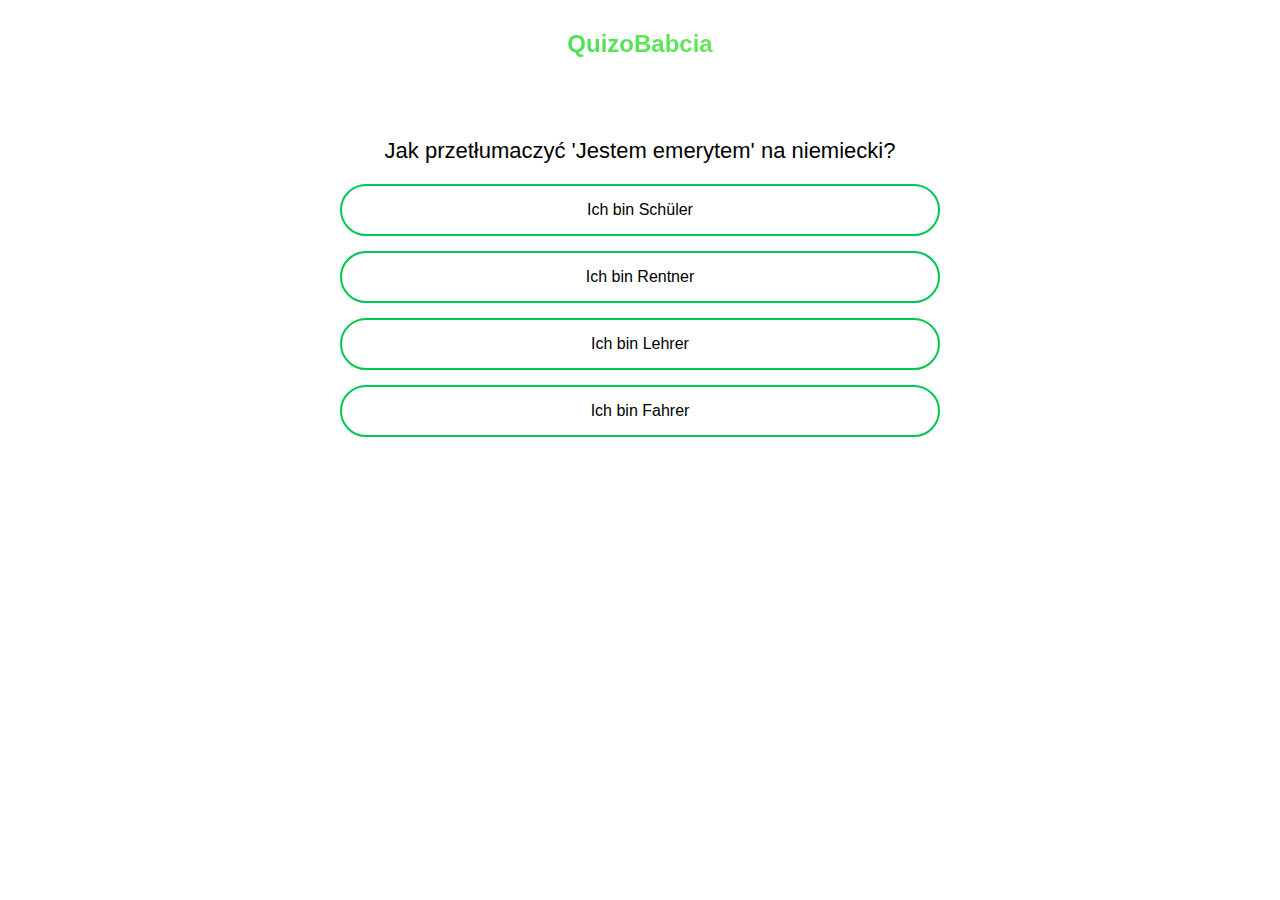
<file: senior.html>
<!DOCTYPE html>
<html lang="pl">
<head>
  <meta charset="UTF-8" />
  <meta name="viewport" content="width=device-width, initial-scale=1" />
  <title>Quiz Senior - QuizoBabcia</title>
  <style>
    * {
      box-sizing: border-box;
      margin: 0;
      padding: 0;
    }
    body {
      font-family: Arial, sans-serif;
      background-color: #fff;
      min-height: 100vh;
      padding: 20px;
      position: relative;
    }
    .gradient-text {
      font-size: 24px;
      font-weight: bold;
      background: linear-gradient(45deg, #00c853, #b2ff59);
      -webkit-background-clip: text;
      -webkit-text-fill-color: transparent;
      text-align: center;
      margin-top: 10px;
    }
    .quiz-container {
      max-width: 600px;
      margin: 80px auto 0;
      text-align: center;
    }
    .question {
      font-size: 22px;
      margin-bottom: 20px;
    }
    .options {
      display: flex;
      flex-direction: column;
      gap: 15px;
    }
    .option {
      padding: 15px;
      background-color: #fff;
      border: 2px solid #00c853;
      border-radius: 50px;
      cursor: pointer;
      transition: background-color 0.3s, transform 0.3s;
    }
    .option:hover {
      background-color: #f0f0f0;
      transform: scale(1.02);
    }
    .home-btn {
      margin-top: 20px;
      padding: 10px 30px;
      font-size: 18px;
      color: #fff;
      background-color: #00c853;
      border: none;
      border-radius: 50px;
      cursor: pointer;
      transition: background-color 0.3s;
    }
    .home-btn:hover {
      background-color: #009624;
    }
    .hidden {
      display: none;
    }
  </style>
</head>
<body>
  <div class="gradient-text">QuizoBabcia</div>
  <div class="quiz-container">
    <div id="question" class="question">Pobieranie pytania...</div>
    <div id="options" class="options"></div>
    <button id="homeBtn" class="home-btn hidden">Powrót na stronę główną</button>
  </div>

  <script>
    const questions = [
      {
        question: "Jak przetłumaczyć 'Jestem emerytem' na niemiecki?",
        options: ["Ich bin Rentner", "Ich bin Lehrer", "Ich bin Schüler", "Ich bin Fahrer"],
        answer: "Ich bin Rentner"
      },
      {
        question: "Co oznacza niemieckie wyrażenie 'Es tut mir leid'?",
        options: ["Przepraszam", "Dziękuję", "Proszę", "Do widzenia"],
        answer: "Przepraszam"
      },
      {
        question: "Jak powiedzieć 'Mam 65 lat' po niemiecku?",
        options: ["Ich bin fünfundsechzig Jahre alt", "Ich bin sechzig Jahre alt", "Ich habe fünfundsechzig Jahre", "Ich lebe fünfundsechzig Jahre"],
        answer: "Ich bin fünfundsechzig Jahre alt"
      },
      {
        question: "Jak przetłumaczyć 'Czy mówisz po niemiecku?'",
        options: ["Sprichst du Deutsch?", "Bist du Deutsch?", "Kennst du Deutsch?", "Hörst du Deutsch?"],
        answer: "Sprichst du Deutsch?"
      },
      {
        question: "Co oznacza zwrot 'Gute Besserung'?",
        options: ["Szybkiego powrotu do zdrowia", "Dobrego dnia", "Dobrej nocy", "Miłej podróży"],
        answer: "Szybkiego powrotu do zdrowia"
      },
      {
        question: "Jak powiedzieć 'Potrzebuję lekarza' po niemiecku?",
        options: ["Ich brauche einen Arzt", "Ich habe einen Arzt", "Ich bin Arzt", "Ich gehe zum Arzt"],
        answer: "Ich brauche einen Arzt"
      },
      {
        question: "Jak zapytać 'Gdzie jest najbliższa apteka?' po niemiecku?",
        options: ["Wo ist die nächste Apotheke?", "Wo ist das Krankenhaus?", "Wo kann ich helfen?", "Was kostet das?"],
        answer: "Wo ist die nächste Apotheke?"
      },
      {
        question: "Co oznacza 'Ich habe Schmerzen im Rücken'?",
        options: ["Boli mnie plecy", "Mam katar", "Jestem zmęczony", "Mam gorączkę"],
        answer: "Boli mnie plecy"
      },
      {
        question: "Jak zapytać 'Czy możesz mi pomóc?' po niemiecku?",
        options: ["Kannst du mir helfen?", "Magst du mich?", "Willst du gehen?", "Hast du Zeit?"],
        answer: "Kannst du mir helfen?"
      },
      {
        question: "Jak powiedzieć 'Nie rozumiem' po niemiecku?",
        options: ["Ich verstehe nicht", "Ich weiß nicht", "Ich habe keine Zeit", "Ich bin müde"],
        answer: "Ich verstehe nicht"
      }
    ];

    let currentQuestion = 0;
    let score = 0;

    const questionEl = document.getElementById("question");
    const optionsEl = document.getElementById("options");
    const homeBtn = document.getElementById("homeBtn");

    function shuffleOptions(options) {
      for (let i = options.length - 1; i > 0; i--) {
        const j = Math.floor(Math.random() * (i + 1));
        [options[i], options[j]] = [options[j], options[i]];
      }
      return options;
    }

    function loadQuestion() {
      const q = questions[currentQuestion];
      questionEl.textContent = q.question;
      optionsEl.innerHTML = "";
      const shuffledOptions = shuffleOptions([...q.options]);
      shuffledOptions.forEach(option => {
        const btn = document.createElement("div");
        btn.textContent = option;
        btn.className = "option";
        btn.addEventListener("click", () => selectOption(btn, q.answer));
        optionsEl.appendChild(btn);
      });
    }

    function selectOption(btn, correctAnswer) {
      Array.from(document.getElementsByClassName("option")).forEach(option => {
        option.style.pointerEvents = "none";
      });
      if (btn.textContent === correctAnswer) {
        score++;
        btn.style.borderColor = "#00c853";
      } else {
        btn.style.borderColor = "red";
      }

      setTimeout(() => {
        currentQuestion++;
        if (currentQuestion < questions.length) {
          loadQuestion();
        } else {
          showFinalScreen();
        }
      }, 800);
    }

    function showFinalScreen() {
      questionEl.textContent = `Koniec quizu! Twój wynik to: ${score} z ${questions.length}`;
      optionsEl.innerHTML = "";
      homeBtn.classList.remove("hidden");

      if (score === questions.length) {
        const fireStreak = parseInt(localStorage.getItem("fireStreak") || "0") + 1;
        localStorage.setItem("fireStreak", fireStreak);
      } else {
        localStorage.setItem("fireStreak", "0");
      }
    }

    homeBtn.addEventListener("click", () => {
      window.location.href = "index.html";
    });

    loadQuestion();
  </script>
</body>
</html>
</file>
<file: styles.css>
/* Reset i podstawowe style */
* {
  box-sizing: border-box;
  margin: 0;
  padding: 0;
}

body {
  font-family: Arial, sans-serif;
  background: url('bg.jpg') no-repeat center center fixed;
  background-size: cover;
  height: 100vh;
  overflow: hidden;
  position: relative;
}

/* Rozmycie Gaussian Blur */
#blurredBackground {
  position: absolute;
  top: 0;
  left: 0;
  width: 100%;
  height: 100%;
  background: inherit;
  backdrop-filter: blur(10px);
  z-index: -1;
}

/* Napis i licznik w rogu */
.corner {
  position: absolute;
  top: 10px;
  left: 10px;
  display: flex;
  align-items: center;
  gap: 10px;
}

.gradient-text {
  font-size: 24px;
  font-weight: bold;
  background: linear-gradient(45deg, #00c853, #b2ff59);
  -webkit-background-clip: text;
  -webkit-text-fill-color: transparent;
}

.fire-counter {
  display: flex;
  align-items: center;
  font-size: 20px;
  font-weight: bold;
  color: #fff;
}

.fire-counter img {
  width: 30px;
  height: 30px;
  margin-right: 5px;
}

/* Kontener przycisków */
.container {
  display: flex;
  justify-content: center;
  align-items: center;
  gap: 20px;
  height: 100%;
}

/* Zielony przycisk Start */
#startBtn {
  padding: 20px 40px;
  font-size: 24px;
  font-weight: bold;
  color: #fff;
  background-color: #00c853;
  border: none;
  border-radius: 50px;
  cursor: pointer;
  transition: transform 0.3s, box-shadow 0.3s;
}

#startBtn:hover {
  transform: scale(1.05);
  box-shadow: 0 0 20px rgba(0, 200, 83, 0.5);
}

/* Styl dla przycisku Poradnik */
#helpBtn {
  position: absolute;
  top: 10px;
  right: 10px;
  padding: 10px 20px;
  font-size: 16px;
  font-weight: bold;
  background-color: rgba(0, 0, 0, 0.7); /* Półprzezroczystość */
  color: #fff; /* Biały tekst */
  border: none;
  border-radius: 10px;
  cursor: pointer;
  transition: background-color 0.3s;
}

#helpBtn:hover {
  background-color: rgba(0, 0, 0, 0.9); /* Ciemniejsze tło na hover */
}

/* Okno poradnika */
#helpOverlay {
  position: fixed;
  top: 0;
  left: 0;
  width: 100%;
  height: 100%;
  background: rgba(0, 0, 0, 0.7);
  display: none;
  z-index: 10;
  align-items: center;
  justify-content: center;
}

#helpContent {
  background: rgba(255, 255, 255, 0.9);
  backdrop-filter: blur(30px);
  padding: 20px;
  border-radius: 10px;
  text-align: center;
  width: 80%;
  max-width: 600px;
  font-size: 18px;
  line-height: 1.6;
  color: #000;
  animation: fadeIn 0.5s ease;
}

@keyframes fadeIn {
  from {
    opacity: 0;
    transform: scale(0.9);
  }
  to {
    opacity: 1;
    transform: scale(1);
  }
}

@keyframes fadeOut {
  from {
    opacity: 1;
    transform: scale(1);
  }
  to {
    opacity: 0;
    transform: scale(0.9);
  }
}

#closeHelp {
  margin-top: 20px;
  padding: 10px 20px;
  font-size: 16px;
  font-weight: bold;
  background-color: #2196f3;
  color: #fff;
  border: none;
  border-radius: 50px;
  cursor: pointer;
  transition: background-color 0.3s;
}

#closeHelp:hover {
  background-color: #1976d2;
}

/* Modal z wyborem kategorii */
.modal {
  position: fixed;
  top: 0;
  left: 0;
  width: 100%;
  height: 100%;
  background: rgba(0, 0, 0, 0.5);
  display: none;
  align-items: center;
  justify-content: center;
}

.modal-content {
  background: #fff;
  padding: 30px;
  border-radius: 10px;
  text-align: center;
}

.modal-content h2 {
  margin-bottom: 20px;
}

.modal-content button {
  margin: 10px;
  padding: 10px 20px;
  font-size: 18px;
  border: none;
  border-radius: 50px;
  background-color: #00c853;
  color: #fff;
  cursor: pointer;
  transition: background-color 0.3s;
}

.modal-content button:hover {
  background-color: #009624;
}

/* Styl dla okrągłej strzałki w lewo */
.arrow-left {
  display: inline-flex;
  justify-content: center;
  align-items: center;
  width: 50px;
  height: 50px;
  font-size: 20px;
  font-weight: bold;
  color: #fff;
  background-color: #2196f3; /* Niebieski kolor */
  border: none;
  border-radius: 50%;
  text-decoration: none;
  box-shadow: 0 4px 10px rgba(33, 150, 243, 0.5);
  cursor: pointer;
  transition: transform 0.3s, box-shadow 0.3s, background-color 0.3s;
}

.arrow-left:hover {
  transform: scale(1.1);
  background-color: #1976d2; /* Ciemniejszy niebieski na hover */
  box-shadow: 0 6px 15px rgba(25, 118, 210, 0.7);
}
</file>
